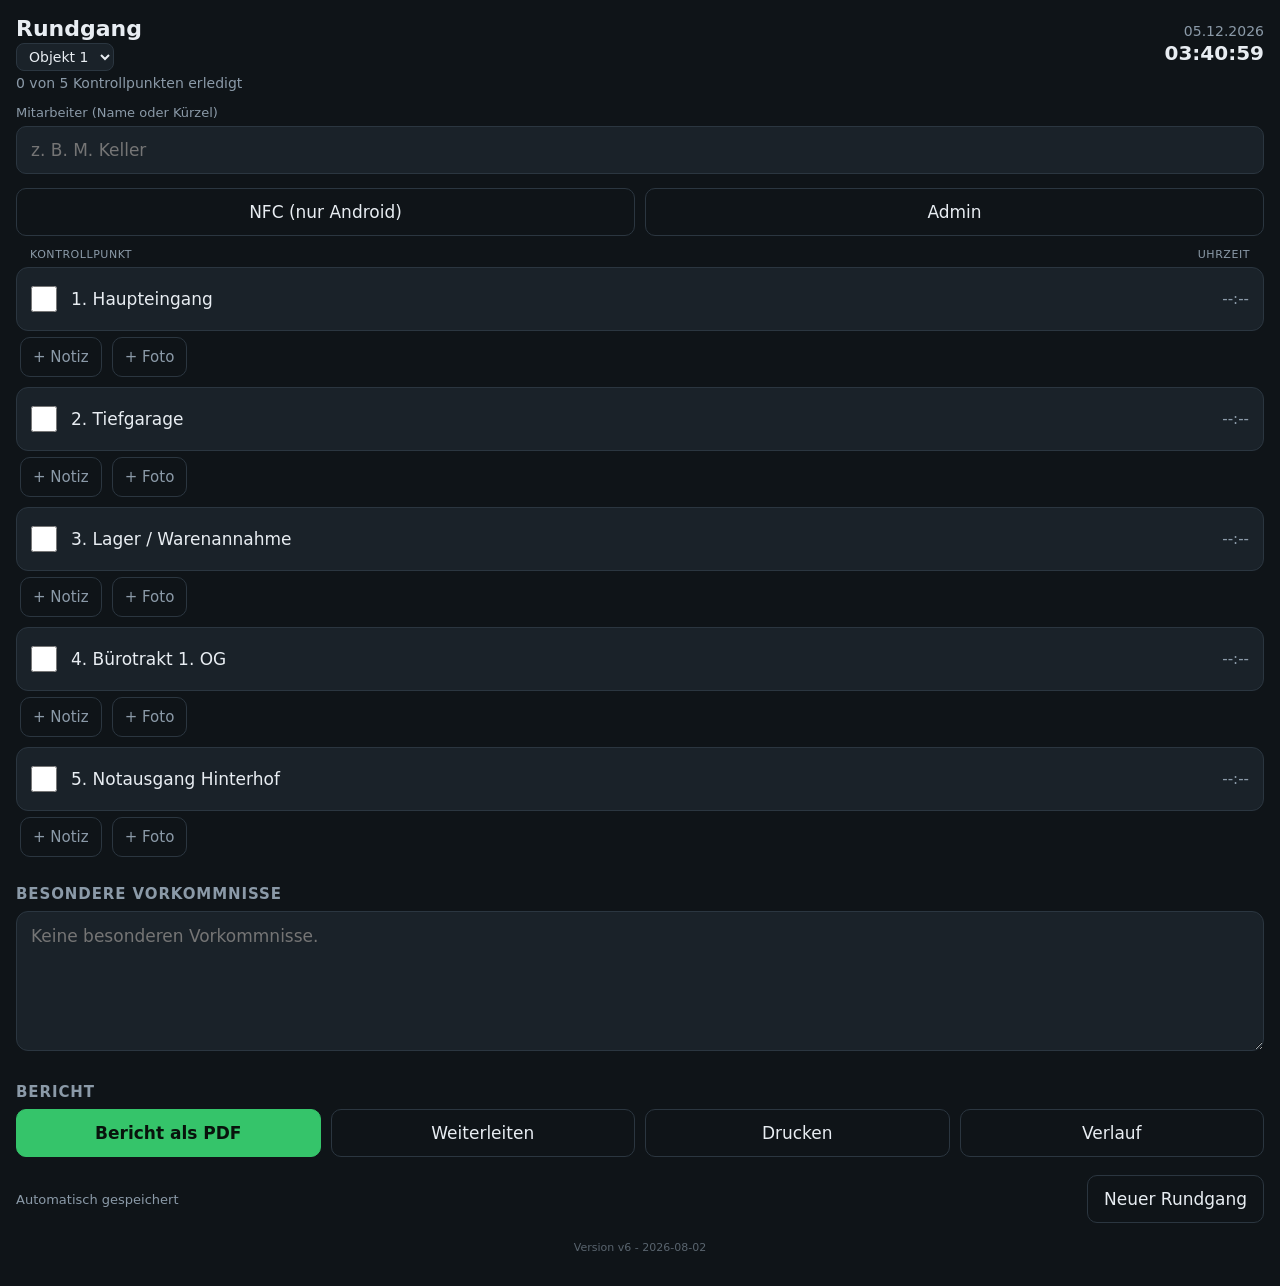
<file: index.html>
<!DOCTYPE html>
<html lang="de">
<head>
<meta charset="utf-8">
<meta name="viewport" content="width=device-width, initial-scale=1, viewport-fit=cover">
<meta name="theme-color" content="#0f1418">
<title>Rundgang</title>
<link rel="manifest" href="manifest.webmanifest">
<link rel="icon" href="icon.svg" type="image/svg+xml">
<link rel="stylesheet" href="styles.css">
</head>
<body>

<div id="app">
  <header>
    <div>
      <h1>Rundgang</h1>
      <select id="objektAuswahl" aria-label="Objekt auswählen"></select>
    </div>
    <div class="datumUhr">
      <span id="datum"></span>
      <span id="uhr"></span>
    </div>
  </header>
  <p id="fortschritt"></p>

  <label class="feld" for="mitarbeiter">Mitarbeiter (Name oder Kürzel)</label>
  <input id="mitarbeiter" type="text" autocomplete="name" placeholder="z. B. M. Keller">

  <div class="knopfreihe">
    <button id="nfcScan" type="button" aria-pressed="false">NFC-Scan starten</button>
    <button id="admin" type="button" aria-pressed="false">Admin</button>
  </div>

  <p id="meldung" role="status"></p>

  <div class="listeKopf" aria-hidden="true">
    <span>Kontrollpunkt</span>
    <span>Uhrzeit</span>
  </div>
  <ul id="liste"></ul>

  <div id="adminBereich" hidden>
    <button id="punktHinzu" class="klein" type="button">+ Kontrollpunkt hinzufügen</button>
    <div class="knopfreihe umbruch">
      <button id="objektHinzufuegen" class="klein" type="button">+ Objekt</button>
      <button id="objektUmbenennen" class="klein" type="button">Objekt umbenennen</button>
      <button id="objektLoeschen" class="klein gefahr" type="button">Objekt löschen</button>
    </div>
    <div class="knopfreihe umbruch">
      <button id="pinAendern" class="klein" type="button">PIN ändern</button>
      <button id="abmelden" class="klein" type="button">Abmelden</button>
    </div>
  </div>

  <h2>Besondere Vorkommnisse</h2>
  <textarea id="vorkommnisse" placeholder="Keine besonderen Vorkommnisse."></textarea>

  <h2>Bericht</h2>
  <div class="knopfreihe umbruch">
    <button id="pdf" class="haupt" type="button">Bericht als PDF</button>
    <button id="teilen" type="button">Weiterleiten</button>
    <button id="drucken" type="button">Drucken</button>
    <button id="verlauf" type="button">Verlauf</button>
  </div>

  <footer>
    <span id="status">Automatisch gespeichert</span>
    <button id="neu" type="button">Neuer Rundgang</button>
  </footer>
  <p id="version"></p>
</div>

<!-- Wird nur beim Drucken sichtbar und vorher mit dem Bericht gefüllt. -->
<div id="druck" aria-hidden="true"></div>

<dialog id="verlaufDialog">
  <h2>Frühere Berichte</h2>
  <ul id="verlaufListe"></ul>
  <button id="verlaufSchliessen" class="klein" type="button">Schließen</button>
</dialog>

<script src="pdf.js"></script>
<script src="app.js"></script>
</body>
</html>
</file>
<file: styles.css>
:root {
  --bg: #0f1418;
  --card: #1a2229;
  --card-done: #16301f;
  --line: #2b3640;
  --text: #e8edf2;
  --muted: #8b9aa8;
  --accent: #35c46a;
  --warn: #e0a33a;
}

* { box-sizing: border-box; }

body {
  margin: 0;
  padding: 16px 16px calc(32px + env(safe-area-inset-bottom));
  background: var(--bg);
  color: var(--text);
  font-family: system-ui, -apple-system, "Segoe UI", Roboto, sans-serif;
  font-size: 17px;
  -webkit-text-size-adjust: 100%;
}

header {
  display: flex;
  align-items: baseline;
  justify-content: space-between;
  gap: 12px;
}

h1 { font-size: 22px; margin: 0; }

#objektAuswahl {
  background: var(--card);
  color: var(--text);
  border: 1px solid var(--line);
  border-radius: 8px;
  font: inherit;
  font-size: 14px;
  padding: 4px 8px;
  margin-top: 2px;
  max-width: 55vw;
}

.datumUhr { display: flex; flex-direction: column; align-items: flex-end; gap: 2px; }

#datum { color: var(--muted); font-size: 14px; white-space: nowrap; }

#uhr {
  font-variant-numeric: tabular-nums;
  font-size: 20px;
  font-weight: 600;
  white-space: nowrap;
}

/* --- Mitarbeiterfeld --- */
label.feld {
  display: block;
  font-size: 13px;
  color: var(--muted);
  margin-bottom: 6px;
}

#mitarbeiter {
  width: 100%;
  background: var(--card);
  border: 1px solid var(--line);
  border-radius: 10px;
  color: var(--text);
  font: inherit;
  padding: 12px 14px;
  margin-bottom: 14px;
  min-height: 48px;
}

#fortschritt { color: var(--muted); font-size: 14px; margin: 4px 0 14px; }

/* --- Knöpfe --- */
button {
  background: transparent;
  color: var(--text);
  border: 1px solid var(--line);
  border-radius: 10px;
  padding: 12px 16px;
  font: inherit;
  cursor: pointer;
  min-height: 48px;
  -webkit-tap-highlight-color: transparent;
}

button.haupt {
  background: var(--accent);
  border-color: var(--accent);
  color: #08130c;
  font-weight: 600;
  width: 100%;
}

button.klein {
  min-height: 40px;
  padding: 8px 12px;
  font-size: 15px;
  color: var(--muted);
}

button.gefahr { color: #e07070; border-color: #4a2b2b; }

button[aria-pressed="true"] { border-color: var(--accent); color: var(--accent); }

button:focus-visible, input:focus-visible, textarea:focus-visible {
  outline: 2px solid var(--accent);
  outline-offset: 2px;
}

/* --- Knopfreihen --- */
.knopfreihe { display: flex; gap: 10px; margin-bottom: 12px; }

.knopfreihe button { flex: 1; }

.knopfreihe.umbruch { flex-wrap: wrap; }

.knopfreihe.umbruch button { flex: 1 1 120px; }

#adminBereich {
  border: 1px dashed var(--line);
  border-radius: 12px;
  padding: 12px;
  margin-top: 4px;
}

#adminBereich #punktHinzu { width: 100%; margin-bottom: 10px; }

#meldung {
  display: none;
  background: var(--card);
  border: 1px solid var(--line);
  border-left: 4px solid var(--accent);
  border-radius: 8px;
  padding: 12px 14px;
  font-size: 15px;
  margin-bottom: 12px;
}

#meldung.sichtbar { display: block; }

#meldung.warnung { border-left-color: var(--warn); }

/* --- Kontrollpunkte --- */
ul { list-style: none; margin: 0; padding: 0; }

li { margin-bottom: 10px; }

.listeKopf {
  display: flex;
  justify-content: space-between;
  padding: 0 14px;
  margin-bottom: 6px;
  font-size: 11px;
  text-transform: uppercase;
  letter-spacing: .05em;
  color: var(--muted);
}

.zeile {
  display: flex;
  align-items: center;
  gap: 14px;
  background: var(--card);
  border: 1px solid var(--line);
  border-radius: 12px;
  padding: 14px;
  min-height: 64px;
}

.ankreuzen {
  display: flex;
  align-items: center;
  gap: 14px;
  flex: 1;
  min-width: 0;
  cursor: pointer;
  -webkit-tap-highlight-color: transparent;
}

input[type="checkbox"] {
  width: 26px;
  height: 26px;
  flex: 0 0 auto;
  accent-color: var(--accent);
  margin: 0;
}

.punkt { display: flex; flex-direction: column; gap: 2px; min-width: 0; flex: 1; }

.name { line-height: 1.3; overflow-wrap: anywhere; }

.nfcHinweis { font-size: 13px; color: var(--muted); }

.nfcHinweis:empty { display: none; }

.uhrzeitSpalte {
  font-variant-numeric: tabular-nums;
  font-size: 15px;
  color: var(--muted);
  min-width: 52px;
  text-align: right;
  flex: 0 0 auto;
}

.uhrzeitSpalte.erledigt { color: var(--accent); font-weight: 600; }

.zeile:has(input:checked) { background: var(--card-done); border-color: var(--accent); }

.zeile:has(input:checked) .name { color: var(--muted); text-decoration: line-through; }

/* --- Notiz und Foto je Kontrollpunkt --- */
.extraZeile {
  display: flex;
  align-items: center;
  gap: 10px;
  flex-wrap: wrap;
  padding: 6px 4px 0;
}

.notizText {
  flex: 1 1 200px;
  min-width: 0;
  margin: 0;
  font-size: 14px;
  color: var(--text);
  background: rgba(224, 163, 58, .12);
  border-left: 3px solid var(--warn);
  padding: 8px 10px;
  border-radius: 6px;
  overflow-wrap: anywhere;
}

.fotoVorschau { margin: 8px 4px 0; }

.fotoVorschau img {
  display: block;
  max-width: 180px;
  max-height: 180px;
  border-radius: 8px;
  border: 1px solid var(--line);
  margin-bottom: 6px;
}

/* --- Bearbeiten-Modus --- */
.zeile input[type="text"] {
  flex: 1;
  min-width: 0;
  background: #0d1216;
  border: 1px solid var(--line);
  border-radius: 8px;
  color: var(--text);
  font: inherit;
  padding: 10px;
}

.tagZeile { display: flex; gap: 8px; margin-top: 8px; flex-wrap: wrap; }

.tagInfo { font-size: 13px; color: var(--muted); align-self: center; }

.tagInfo.hat { color: var(--accent); }

/* --- Vorkommnisse --- */
h2 {
  font-size: 15px;
  text-transform: uppercase;
  letter-spacing: .06em;
  color: var(--muted);
  margin: 28px 0 8px;
}

textarea {
  width: 100%;
  min-height: 140px;
  background: var(--card);
  border: 1px solid var(--line);
  border-radius: 12px;
  color: var(--text);
  font: inherit;
  padding: 14px;
  resize: vertical;
}

footer {
  display: flex;
  align-items: center;
  justify-content: space-between;
  gap: 12px;
  margin-top: 18px;
}

#status { color: var(--muted); font-size: 13px; }

#version { color: var(--muted); font-size: 11px; text-align: center; margin: 18px 0 0; opacity: .6; }

/* --- Verlauf-Dialog --- */
dialog {
  background: var(--card);
  color: var(--text);
  border: 1px solid var(--line);
  border-radius: 12px;
  padding: 18px;
  max-width: 92vw;
  width: 420px;
}

dialog::backdrop { background: rgba(0, 0, 0, .6); }

dialog h2 { margin: 0 0 12px; }

#verlaufListe { list-style: none; margin: 0 0 14px; padding: 0; display: flex; flex-direction: column; gap: 8px; }

.verlaufEintrag {
  display: flex;
  justify-content: space-between;
  align-items: center;
  gap: 10px;
  background: #0d1216;
  border: 1px solid var(--line);
  border-radius: 8px;
  padding: 10px 12px;
  font-size: 14px;
}

.verlaufEintrag span { min-width: 0; overflow-wrap: anywhere; }

/* --- Druckansicht --- */
#druck { display: none; }

@media print {
  body { background: #fff; color: #000; padding: 0; font-size: 11pt; }

  #app { display: none; }

  #druck { display: block; }

  #druck p {
    margin: 0 0 3pt;
    display: flex;
    justify-content: space-between;
    gap: 16pt;
  }

  #druck .d-titel { font-size: 17pt; font-weight: 700; margin-bottom: 10pt; }

  #druck .d-kopf { font-weight: 700; margin-top: 8pt; }

  #druck .d-klein { font-size: 8pt; color: #555; margin-top: 10pt; }

  #druck .d-bild { display: block; max-width: 260pt; max-height: 320pt; margin: 4pt 0 8pt; }
}
</file>
